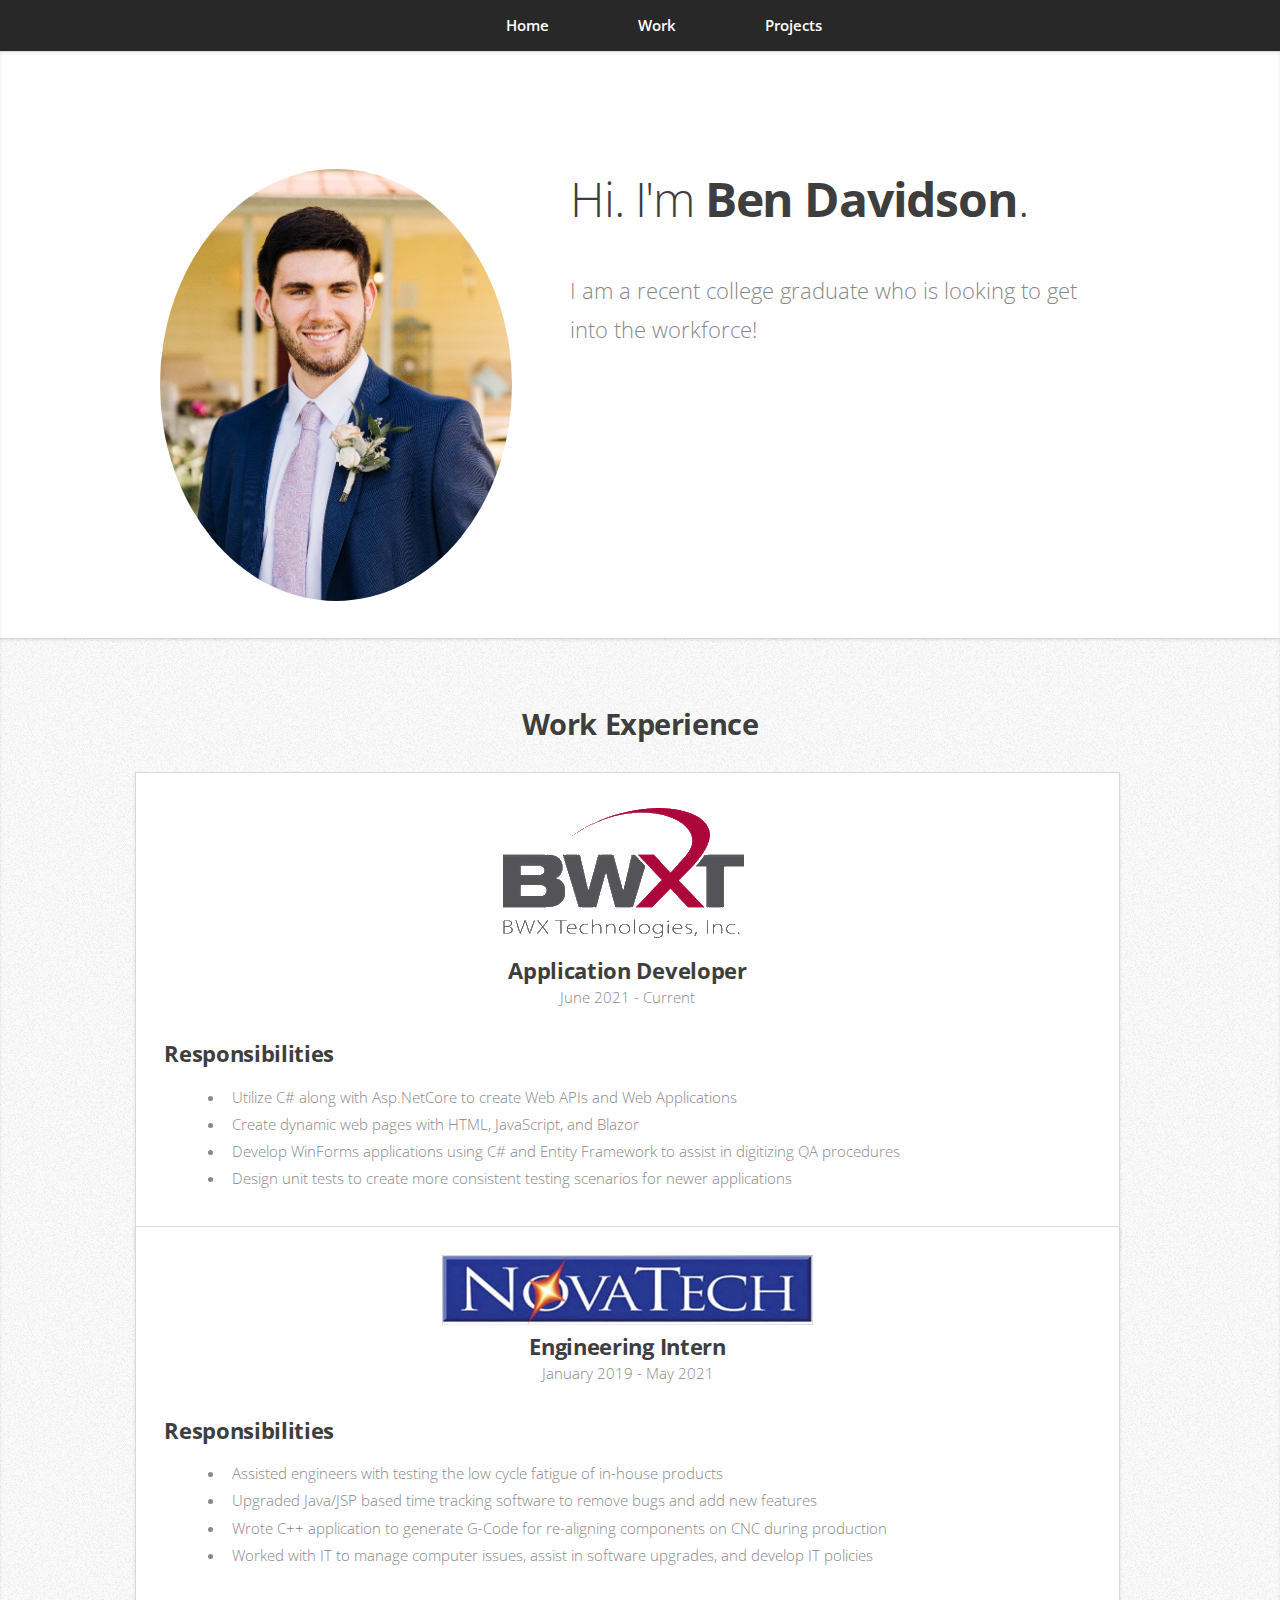
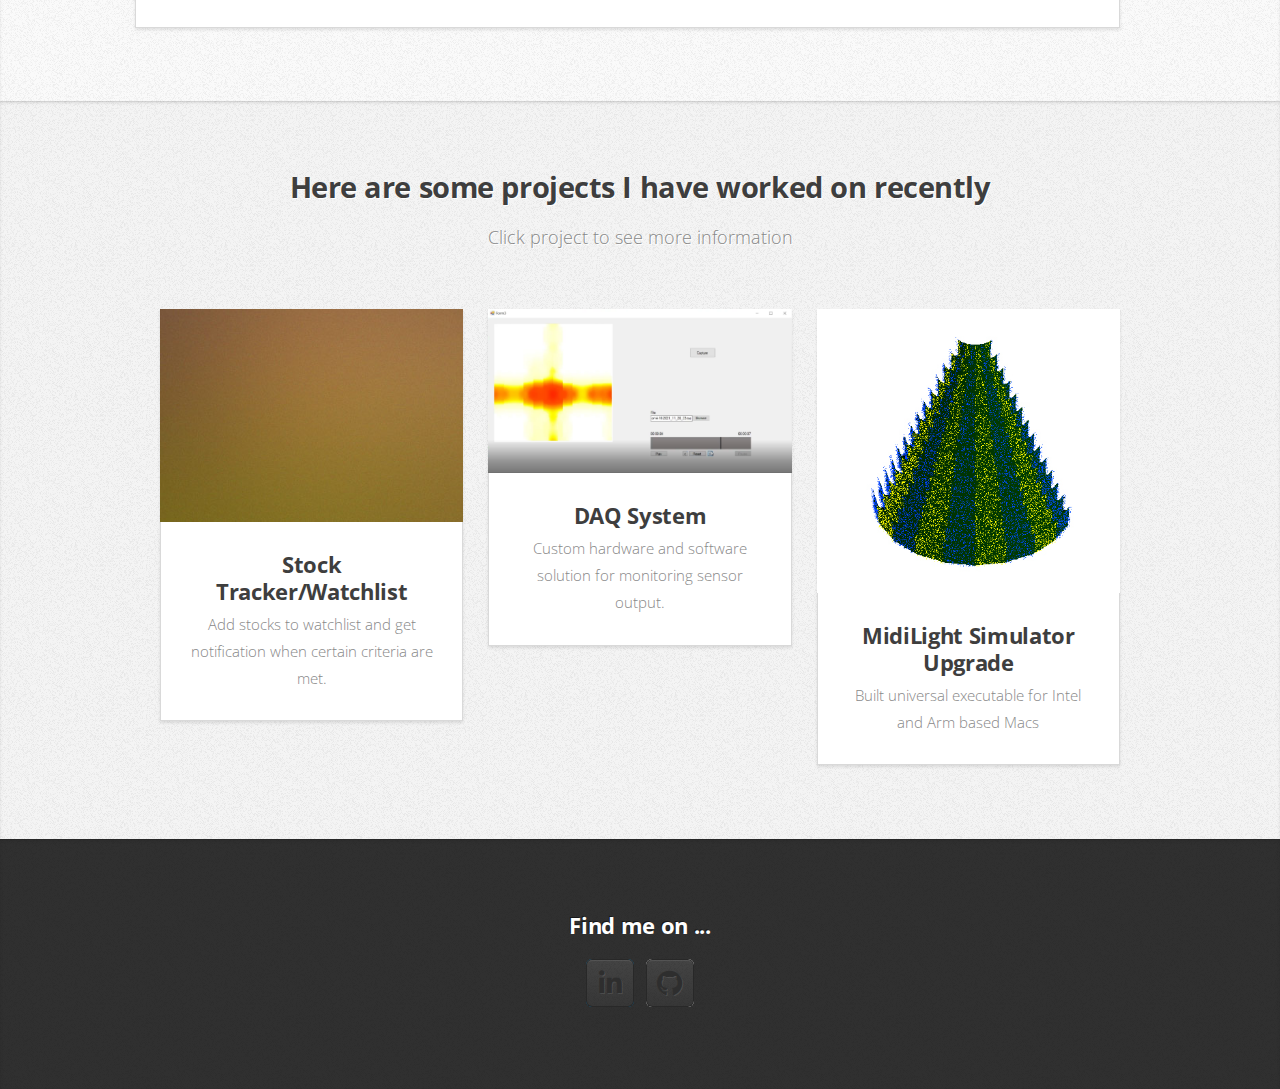
<file: index.html>
<!DOCTYPE HTML>
<html>
	<head>
		<title>Miniport by HTML5 UP</title>
		<meta charset="utf-8" />
		<meta name="viewport" content="width=device-width, initial-scale=1, user-scalable=no" />
		<link rel="stylesheet" href="assets/css/main.css" />
		<link rel="alt stylesheet" href="assets/css/custom.css" />

	</head>
	<body class="is-preload">

		<!-- Nav -->
			<nav id="nav">
				<ul class="container">
					<li><a href="index.html#top">Home</a></li>
					<li><a href="index.html#work">Work</a></li>
					<li><a href="index.html#projects">Projects</a></li>
				</ul>
			</nav>

		<!-- Home -->
			<article id="top" class="wrapper style1">
				<div class="container">
					<div class="row">
						<div class="col-4 col-5-large col-12-medium">
							<span class="image fit"><img src="images/headShot.jpg" alt="" /></span>
						</div>
						<div class="col-8 col-7-large col-12-medium">
							<header>
								<h1>Hi. I'm <strong>Ben Davidson</strong>.</h1>
							</header>
							<p>I am a recent college graduate who is looking to get into the workforce!</p>
						</div>
					</div>
					<div class="row">
						<div class="col-4"></div>
						<div class="col-8 education">

						</div>

					</div>
				</div>
			</article>

			<!--Education

			<article id="education" class="wrapper">
				<div class="container">
					<header>
						<h2>Education</h2>
					</header>
					<div class="justify-center education">
						<h2>Liberty University</h2>
						<p>(2017-2021)</p>
						<p>Bachelors of Science in Computer Engineering</p>
						<p>Minor in Computer Science</p>
						<p>GPA: 3.77</p>

					</div>
				</div>
			</article> -->


		<!-- Work -->
			<article id="work" class="wrapper style2">
				<div class="container">
					<header>
						<h2>Work Experience</h2>
					</header>
					<div class="row">
							<section class="box col-12">
								<img src="images/bwxt.jpg" />
								<h3 class="title">Application Developer</h3>
								<p>June 2021 - Current</p>
								<div class="justify-left">
									<h3>Responsibilities</h3>
									<ul>
										<li>Utilize C# along with Asp.NetCore to create Web APIs and Web Applications</li>
										<li>Create dynamic web pages with HTML, JavaScript, and Blazor</li>
										<li>Develop WinForms applications using C# and Entity Framework to assist in digitizing QA procedures</li>
										<li>Design unit tests to create more consistent testing scenarios for newer applications</li>
									</ul>
								</div>
							</section>
					</div>
					<div class="row">
						<section class="box col-12">
							<img src="images/NT.jpg" width="40%" />
							<h3 class="title">Engineering Intern</h3>
							<p>January 2019 - May 2021</p>
							<div class="justify-left">
								<h3>Responsibilities</h3>
								<ul>
									<li>Assisted engineers with testing the low cycle fatigue of in-house products</li>
									<li>Upgraded Java/JSP based time tracking software to remove bugs and add new features</li>
									<li>Wrote C++ application to generate G-Code for re-aligning components on CNC during production</li>
									<li>Worked with IT to manage computer issues, assist in software upgrades, and develop IT policies</li>
								</ul>
							</div>
						</section>
					</div>
				</div>
			</article>

		<!-- Projects -->
			<article id="projects" class="wrapper style3">
				<div class="container">
					<header>
						<h2>Here are some projects I have worked on recently</h2>
						<p>Click project to see more information</p>
					</header>
					<div class="row">
						<div class="col-4 col-6-medium col-12-small">
							<article class="box style2">
								<a href="pages/Project1.html" class="image featured"><img src="images/pic06.jpg" alt="" /></a>
								<h3><a href="pages/Project1.html">Stock Tracker/Watchlist</a></h3>
								<p>Add stocks to watchlist and get notification when certain criteria are met.</p>
							</article>
						</div>
						<div class="col-4 col-6-medium col-12-small">
							<article class="box style2 aln-center">
								<a href="pages/Project2.html" class="image featured"><img src="images/DAQ_Preview.PNG" class="project-preview" alt="" /></a>
								<h3><a href="pages/Project2.html">DAQ System</a></h3>
								<p>Custom hardware and software solution for monitoring sensor output.</p>
							</article>
						</div>
						<div class="col-4 col-6-medium col-12-small">
							<article class="box style2">
								<a href="pages/Project3.html" class="image featured"><img src="images/MLsim_preview.jpg" class="project-preview" alt="" /></a>
								<h3><a href="pages/Project3.html">MidiLight Simulator Upgrade</a></h3>
								<p>Built universal executable for Intel and Arm based Macs</p>
							</article>
						</div>
					</div>
				</div>
			</article>

		<!-- Contact -->
			<article id="contact" class="contact wrapper style4">
				<div class="aln-center">
					<h3>Find me on ...</h3>
					<ul class="social">
						<li><a href="https://www.linkedin.com/in/benjamin-davidson-337247171/" class="icon brands fa-linkedin-in"><span class="label">LinkedIn</span></a></li>
						<li><a href="https://github.com/b3n-davidson" class="icon brands fa-github"><span class="label">Github</span></a></li>
						<!--
						<li><a href="https://www.instagram.com/b3n.davidson/" class="icon brands fa-instagram"><span class="label">Instagram</span></a></li>
						<li><a href="https://www.facebook.com/b3ndavidson/" class="icon brands fa-facebook-f"><span class="label">Facebook</span></a></li>
						<li><a href="#" class="icon solid fa-rss"><span>RSS</span></a></li>
						<li><a href="#" class="icon brands fa-instagram"><span>Instagram</span></a></li>
						<li><a href="#" class="icon brands fa-foursquare"><span>Foursquare</span></a></li>
						<li><a href="#" class="icon brands fa-skype"><span>Skype</span></a></li>
						<li><a href="#" class="icon brands fa-soundcloud"><span>Soundcloud</span></a></li>
						<li><a href="#" class="icon brands fa-youtube"><span>YouTube</span></a></li>
						<li><a href="#" class="icon brands fa-blogger"><span>Blogger</span></a></li>
						<li><a href="#" class="icon brands fa-flickr"><span>Flickr</span></a></li>
						<li><a href="#" class="icon brands fa-vimeo"><span>Vimeo</span></a></li>
						-->
					</ul>
				</div>
			</article>

		<!-- Scripts -->
			<script src="assets/js/jquery.min.js"></script>
			<script src="assets/js/jquery.scrolly.min.js"></script>
			<script src="assets/js/browser.min.js"></script>
			<script src="assets/js/breakpoints.min.js"></script>
			<script src="assets/js/util.js"></script>
			<script src="assets/js/main.js"></script>

	</body>
</html>
</file>
<file: assets/css/custom.css>
div.justify-left{
    text-align: left;
}

div.justify-center{
    text-align: center;
}

li{
    margin-left: 5%;
}

img.logo{
    padding-bottom: 0px;
    margin-bottom: 0px;
}

h3.title{
    padding-bottom: 0px;
    margin-bottom: 0px;
}

img.project-preview{
    width: 100%;
    height: auto;
    justify-content: center;
}

div.education p{
    padding-top: 0px;
    padding-bottom: 0px;
    margin-top: 0px;
    margin-bottom: 0px;
}

div.education h2{
    padding-top: 0px;
    padding-bottom: 0px;
    margin-top: 0px;
    margin-bottom: 0px;
}

div.contact {
    height: fit-content;
    width: 100%;
    padding-top: 0px;
    margin-top: 0px;
}
</file>
<file: assets/css/main.css>
@import url("https://fonts.googleapis.com/css?family=Open+Sans:300,300italic,600,600italic,700");
@import url("fontawesome-all.min.css");

/*
	Miniport by HTML5 UP
	html5up.net | @ajlkn
	Free for personal and commercial use under the CCA 3.0 license (html5up.net/license)
*/

html, body, div, span, applet, object,
iframe, h1, h2, h3, h4, h5, h6, p, blockquote,
pre, a, abbr, acronym, address, big, cite,
code, del, dfn, em, img, ins, kbd, q, s, samp,
small, strike, strong, sub, sup, tt, var, b,
u, i, center, dl, dt, dd, ol, ul, li, fieldset,
form, label, legend, table, caption, tbody,
tfoot, thead, tr, th, td, article, aside,
canvas, details, embed, figure, figcaption,
footer, header, hgroup, menu, nav, output, ruby,
section, summary, time, mark, audio, video {
	margin: 0;
	padding: 0;
	border: 0;
	font-size: 100%;
	font: inherit;
	vertical-align: baseline;}

article, aside, details, figcaption, figure,
footer, header, hgroup, menu, nav, section {
	display: block;}

body {
	line-height: 1;
}

ol, ul {
	list-style: none;
}

blockquote, q {
	quotes: none;
}

	blockquote:before, blockquote:after, q:before, q:after {
		content: '';
		content: none;
	}

table {
	border-collapse: collapse;
	border-spacing: 0;
}

body {
	-webkit-text-size-adjust: none;
}

mark {
	background-color: transparent;
	color: inherit;
}

input::-moz-focus-inner {
	border: 0;
	padding: 0;
}

input, select, textarea {
	-moz-appearance: none;
	-webkit-appearance: none;
	-ms-appearance: none;
	appearance: none;
}

/* Basic */

	html {
		box-sizing: border-box;
	}

	*, *:before, *:after {
		box-sizing: inherit;
	}

	body {
		padding-top: 3.5em;
	}

		body.is-preload *, body.is-preload *:before, body.is-preload *:after {
			-moz-animation: none !important;
			-webkit-animation: none !important;
			-ms-animation: none !important;
			animation: none !important;
			-moz-transition: none !important;
			-webkit-transition: none !important;
			-ms-transition: none !important;
			transition: none !important;
		}

	body, input, textarea, select {
		font-family: 'Open Sans', sans-serif;
		line-height: 1.85em;
		color: #888;
		font-weight: 300;
		font-size: 13pt;
	}

	a {
		-moz-transition: color .2s ease-in-out;
		-webkit-transition: color .2s ease-in-out;
		-ms-transition: color .2s ease-in-out;
		transition: color .2s ease-in-out;
		color: #43B3E0;
		text-decoration: underline;
	}

		a:hover {
			color: #43bff0 !important;
		}

		a img {
			border: 0;
		}

	b, strong {
		font-weight: 600;
		color: #3e3e3e;
	}

	i, em {
		font-style: italic;
	}

	sub {
		position: relative;
		top: 0.5em;
		font-size: 0.8em;
	}

	sup {
		position: relative;
		top: -0.5em;
		font-size: 0.8em;
	}

	blockquote {
		border-left: solid 0.75em #eee;
		padding: 1em 0 1em 1.5em;
		font-style: italic;
	}

	h1, h2, h3, h4, h5, h6 {
		color: #3e3e3e;
		margin: 0 0 0.75em 0;
	}

	h1 a, h2 a, h3 a, h4 a, h5 a, h6 a {
		text-decoration: none;
		color: inherit;
	}

	h2, h3, h4, h5, h6 {
		font-weight: 700;
	}

	h1 {
		font-size: 3.25em;
		letter-spacing: -0.025em;
		font-weight: 300;
	}

		h1 strong {
			font-weight: 700;
		}

	h2 {
		font-size: 2em;
		letter-spacing: -0.015em;
	}

	h3 {
		font-size: 1.5em;
		letter-spacing: -0.015em;
	}

	em, i {
		font-style: italic;
	}

	br.clear {
		clear: both;
	}

	hr {
		border: 0;
		border-top: solid 1px #444;
		border-top-color: rgba(0, 0, 0, 0.35);
		box-shadow: 0px 1px 0px 0px rgba(255, 255, 255, 0.1);
		height: 1px;
		margin: 3em 0;
	}

	p, ul, ol, dl, table {
		margin-bottom: 2em;
	}

	header {
		margin: 0 0 3em 0;
	}

		header > p {
			font-size: 1.25em;
			margin: 0;
		}

	footer {
		margin: 3em 0 0 0;
	}

		footer > p {
			font-size: 1.25em;
		}

/* Container */

	.container {
		margin: 0 auto;
		max-width: calc(100% - 50px);
		width: 1200px;
	}

		.container.medium {
			width: 900px;
		}

		@media screen and (max-width: 1680px) {

			.container {
				width: 1200px;
			}

				.container.medium {
					width: 900px;
				}

		}

		@media screen and (max-width: 1280px) {

			.container {
				width: 960px;
			}

				.container.medium {
					width: 720px;
				}

		}

		@media screen and (max-width: 980px) {

			.container {
				width: 100%;
			}

				.container.medium {
					width: 75%;
				}

		}

		@media screen and (max-width: 736px) {

			.container {
				width: 100%;
				max-width: calc(100% - 30px);
			}

				.container.medium {
					width: 100%;
				}

		}

/* Row */

	.row {
		display: flex;
		flex-wrap: wrap;
		box-sizing: border-box;
		align-items: stretch;
	}

		.row > * {
			box-sizing: border-box;
		}

		.row.gtr-uniform > * > :last-child {
			margin-bottom: 0;
		}

		.row.aln-left {
			justify-content: flex-start;
		}

		.row.aln-center {
			justify-content: center;
		}

		.row.aln-right {
			justify-content: flex-end;
		}

		.row.aln-top {
			align-items: flex-start;
		}

		.row.aln-middle {
			align-items: center;
		}

		.row.aln-bottom {
			align-items: flex-end;
		}

		.row > .imp {
			order: -1;
		}

		.row > .col-1 {
			width: 8.33333%;
		}

		.row > .off-1 {
			margin-left: 8.33333%;
		}

		.row > .col-2 {
			width: 16.66667%;
		}

		.row > .off-2 {
			margin-left: 16.66667%;
		}

		.row > .col-3 {
			width: 25%;
		}

		.row > .off-3 {
			margin-left: 25%;
		}

		.row > .col-4 {
			width: 33.33333%;
		}

		.row > .off-4 {
			margin-left: 33.33333%;
		}

		.row > .col-5 {
			width: 41.66667%;
		}

		.row > .off-5 {
			margin-left: 41.66667%;
		}

		.row > .col-6 {
			width: 50%;
		}

		.row > .off-6 {
			margin-left: 50%;
		}

		.row > .col-7 {
			width: 58.33333%;
		}

		.row > .off-7 {
			margin-left: 58.33333%;
		}

		.row > .col-8 {
			width: 66.66667%;
		}

		.row > .off-8 {
			margin-left: 66.66667%;
		}

		.row > .col-9 {
			width: 75%;
		}

		.row > .off-9 {
			margin-left: 75%;
		}

		.row > .col-10 {
			width: 83.33333%;
		}

		.row > .off-10 {
			margin-left: 83.33333%;
		}

		.row > .col-11 {
			width: 91.66667%;
		}

		.row > .off-11 {
			margin-left: 91.66667%;
		}

		.row > .col-12 {
			width: 100%;
		}

		.row > .off-12 {
			margin-left: 100%;
		}

		.row.gtr-0 {
			margin-top: 0px;
			margin-left: 0px;
		}

			.row.gtr-0 > * {
				padding: 0px 0 0 0px;
			}

			.row.gtr-0.gtr-uniform {
				margin-top: 0px;
			}

				.row.gtr-0.gtr-uniform > * {
					padding-top: 0px;
				}

		.row.gtr-25 {
			margin-top: -6.25px;
			margin-left: -6.25px;
		}

			.row.gtr-25 > * {
				padding: 6.25px 0 0 6.25px;
			}

			.row.gtr-25.gtr-uniform {
				margin-top: -6.25px;
			}

				.row.gtr-25.gtr-uniform > * {
					padding-top: 6.25px;
				}

		.row.gtr-50 {
			margin-top: -12.5px;
			margin-left: -12.5px;
		}

			.row.gtr-50 > * {
				padding: 12.5px 0 0 12.5px;
			}

			.row.gtr-50.gtr-uniform {
				margin-top: -12.5px;
			}

				.row.gtr-50.gtr-uniform > * {
					padding-top: 12.5px;
				}

		.row {
			margin-top: -25px;
			margin-left: -25px;
		}

			.row > * {
				padding: 25px 0 0 25px;
			}

			.row.gtr-uniform {
				margin-top: -25px;
			}

				.row.gtr-uniform > * {
					padding-top: 25px;
				}

		.row.gtr-150 {
			margin-top: -37.5px;
			margin-left: -37.5px;
		}

			.row.gtr-150 > * {
				padding: 37.5px 0 0 37.5px;
			}

			.row.gtr-150.gtr-uniform {
				margin-top: -37.5px;
			}

				.row.gtr-150.gtr-uniform > * {
					padding-top: 37.5px;
				}

		.row.gtr-200 {
			margin-top: -50px;
			margin-left: -50px;
		}

			.row.gtr-200 > * {
				padding: 50px 0 0 50px;
			}

			.row.gtr-200.gtr-uniform {
				margin-top: -50px;
			}

				.row.gtr-200.gtr-uniform > * {
					padding-top: 50px;
				}

		@media screen and (max-width: 1680px) {

			.row {
				display: flex;
				flex-wrap: wrap;
				box-sizing: border-box;
				align-items: stretch;
			}

				.row > * {
					box-sizing: border-box;
				}

				.row.gtr-uniform > * > :last-child {
					margin-bottom: 0;
				}

				.row.aln-left {
					justify-content: flex-start;
				}

				.row.aln-center {
					justify-content: center;
				}

				.row.aln-right {
					justify-content: flex-end;
				}

				.row.aln-top {
					align-items: flex-start;
				}

				.row.aln-middle {
					align-items: center;
				}

				.row.aln-bottom {
					align-items: flex-end;
				}

				.row > .imp-xlarge {
					order: -1;
				}

				.row > .col-1-xlarge {
					width: 8.33333%;
				}

				.row > .off-1-xlarge {
					margin-left: 8.33333%;
				}

				.row > .col-2-xlarge {
					width: 16.66667%;
				}

				.row > .off-2-xlarge {
					margin-left: 16.66667%;
				}

				.row > .col-3-xlarge {
					width: 25%;
				}

				.row > .off-3-xlarge {
					margin-left: 25%;
				}

				.row > .col-4-xlarge {
					width: 33.33333%;
				}

				.row > .off-4-xlarge {
					margin-left: 33.33333%;
				}

				.row > .col-5-xlarge {
					width: 41.66667%;
				}

				.row > .off-5-xlarge {
					margin-left: 41.66667%;
				}

				.row > .col-6-xlarge {
					width: 50%;
				}

				.row > .off-6-xlarge {
					margin-left: 50%;
				}

				.row > .col-7-xlarge {
					width: 58.33333%;
				}

				.row > .off-7-xlarge {
					margin-left: 58.33333%;
				}

				.row > .col-8-xlarge {
					width: 66.66667%;
				}

				.row > .off-8-xlarge {
					margin-left: 66.66667%;
				}

				.row > .col-9-xlarge {
					width: 75%;
				}

				.row > .off-9-xlarge {
					margin-left: 75%;
				}

				.row > .col-10-xlarge {
					width: 83.33333%;
				}

				.row > .off-10-xlarge {
					margin-left: 83.33333%;
				}

				.row > .col-11-xlarge {
					width: 91.66667%;
				}

				.row > .off-11-xlarge {
					margin-left: 91.66667%;
				}

				.row > .col-12-xlarge {
					width: 100%;
				}

				.row > .off-12-xlarge {
					margin-left: 100%;
				}

				.row.gtr-0 {
					margin-top: 0px;
					margin-left: 0px;
				}

					.row.gtr-0 > * {
						padding: 0px 0 0 0px;
					}

					.row.gtr-0.gtr-uniform {
						margin-top: 0px;
					}

						.row.gtr-0.gtr-uniform > * {
							padding-top: 0px;
						}

				.row.gtr-25 {
					margin-top: -6.25px;
					margin-left: -6.25px;
				}

					.row.gtr-25 > * {
						padding: 6.25px 0 0 6.25px;
					}

					.row.gtr-25.gtr-uniform {
						margin-top: -6.25px;
					}

						.row.gtr-25.gtr-uniform > * {
							padding-top: 6.25px;
						}

				.row.gtr-50 {
					margin-top: -12.5px;
					margin-left: -12.5px;
				}

					.row.gtr-50 > * {
						padding: 12.5px 0 0 12.5px;
					}

					.row.gtr-50.gtr-uniform {
						margin-top: -12.5px;
					}

						.row.gtr-50.gtr-uniform > * {
							padding-top: 12.5px;
						}

				.row {
					margin-top: -25px;
					margin-left: -25px;
				}

					.row > * {
						padding: 25px 0 0 25px;
					}

					.row.gtr-uniform {
						margin-top: -25px;
					}

						.row.gtr-uniform > * {
							padding-top: 25px;
						}

				.row.gtr-150 {
					margin-top: -37.5px;
					margin-left: -37.5px;
				}

					.row.gtr-150 > * {
						padding: 37.5px 0 0 37.5px;
					}

					.row.gtr-150.gtr-uniform {
						margin-top: -37.5px;
					}

						.row.gtr-150.gtr-uniform > * {
							padding-top: 37.5px;
						}

				.row.gtr-200 {
					margin-top: -50px;
					margin-left: -50px;
				}

					.row.gtr-200 > * {
						padding: 50px 0 0 50px;
					}

					.row.gtr-200.gtr-uniform {
						margin-top: -50px;
					}

						.row.gtr-200.gtr-uniform > * {
							padding-top: 50px;
						}

		}

		@media screen and (max-width: 1280px) {

			.row {
				display: flex;
				flex-wrap: wrap;
				box-sizing: border-box;
				align-items: stretch;
			}

				.row > * {
					box-sizing: border-box;
				}

				.row.gtr-uniform > * > :last-child {
					margin-bottom: 0;
				}

				.row.aln-left {
					justify-content: flex-start;
				}

				.row.aln-center {
					justify-content: center;
				}

				.row.aln-right {
					justify-content: flex-end;
				}

				.row.aln-top {
					align-items: flex-start;
				}

				.row.aln-middle {
					align-items: center;
				}

				.row.aln-bottom {
					align-items: flex-end;
				}

				.row > .imp-large {
					order: -1;
				}

				.row > .col-1-large {
					width: 8.33333%;
				}

				.row > .off-1-large {
					margin-left: 8.33333%;
				}

				.row > .col-2-large {
					width: 16.66667%;
				}

				.row > .off-2-large {
					margin-left: 16.66667%;
				}

				.row > .col-3-large {
					width: 25%;
				}

				.row > .off-3-large {
					margin-left: 25%;
				}

				.row > .col-4-large {
					width: 33.33333%;
				}

				.row > .off-4-large {
					margin-left: 33.33333%;
				}

				.row > .col-5-large {
					width: 41.66667%;
				}

				.row > .off-5-large {
					margin-left: 41.66667%;
				}

				.row > .col-6-large {
					width: 50%;
				}

				.row > .off-6-large {
					margin-left: 50%;
				}

				.row > .col-7-large {
					width: 58.33333%;
				}

				.row > .off-7-large {
					margin-left: 58.33333%;
				}

				.row > .col-8-large {
					width: 66.66667%;
				}

				.row > .off-8-large {
					margin-left: 66.66667%;
				}

				.row > .col-9-large {
					width: 75%;
				}

				.row > .off-9-large {
					margin-left: 75%;
				}

				.row > .col-10-large {
					width: 83.33333%;
				}

				.row > .off-10-large {
					margin-left: 83.33333%;
				}

				.row > .col-11-large {
					width: 91.66667%;
				}

				.row > .off-11-large {
					margin-left: 91.66667%;
				}

				.row > .col-12-large {
					width: 100%;
				}

				.row > .off-12-large {
					margin-left: 100%;
				}

				.row.gtr-0 {
					margin-top: 0px;
					margin-left: 0px;
				}

					.row.gtr-0 > * {
						padding: 0px 0 0 0px;
					}

					.row.gtr-0.gtr-uniform {
						margin-top: 0px;
					}

						.row.gtr-0.gtr-uniform > * {
							padding-top: 0px;
						}

				.row.gtr-25 {
					margin-top: -6.25px;
					margin-left: -6.25px;
				}

					.row.gtr-25 > * {
						padding: 6.25px 0 0 6.25px;
					}

					.row.gtr-25.gtr-uniform {
						margin-top: -6.25px;
					}

						.row.gtr-25.gtr-uniform > * {
							padding-top: 6.25px;
						}

				.row.gtr-50 {
					margin-top: -12.5px;
					margin-left: -12.5px;
				}

					.row.gtr-50 > * {
						padding: 12.5px 0 0 12.5px;
					}

					.row.gtr-50.gtr-uniform {
						margin-top: -12.5px;
					}

						.row.gtr-50.gtr-uniform > * {
							padding-top: 12.5px;
						}

				.row {
					margin-top: -25px;
					margin-left: -25px;
				}

					.row > * {
						padding: 25px 0 0 25px;
					}

					.row.gtr-uniform {
						margin-top: -25px;
					}

						.row.gtr-uniform > * {
							padding-top: 25px;
						}

				.row.gtr-150 {
					margin-top: -37.5px;
					margin-left: -37.5px;
				}

					.row.gtr-150 > * {
						padding: 37.5px 0 0 37.5px;
					}

					.row.gtr-150.gtr-uniform {
						margin-top: -37.5px;
					}

						.row.gtr-150.gtr-uniform > * {
							padding-top: 37.5px;
						}

				.row.gtr-200 {
					margin-top: -50px;
					margin-left: -50px;
				}

					.row.gtr-200 > * {
						padding: 50px 0 0 50px;
					}

					.row.gtr-200.gtr-uniform {
						margin-top: -50px;
					}

						.row.gtr-200.gtr-uniform > * {
							padding-top: 50px;
						}

		}

		@media screen and (max-width: 980px) {

			.row {
				display: flex;
				flex-wrap: wrap;
				box-sizing: border-box;
				align-items: stretch;
			}

				.row > * {
					box-sizing: border-box;
				}

				.row.gtr-uniform > * > :last-child {
					margin-bottom: 0;
				}

				.row.aln-left {
					justify-content: flex-start;
				}

				.row.aln-center {
					justify-content: center;
				}

				.row.aln-right {
					justify-content: flex-end;
				}

				.row.aln-top {
					align-items: flex-start;
				}

				.row.aln-middle {
					align-items: center;
				}

				.row.aln-bottom {
					align-items: flex-end;
				}

				.row > .imp-medium {
					order: -1;
				}

				.row > .col-1-medium {
					width: 8.33333%;
				}

				.row > .off-1-medium {
					margin-left: 8.33333%;
				}

				.row > .col-2-medium {
					width: 16.66667%;
				}

				.row > .off-2-medium {
					margin-left: 16.66667%;
				}

				.row > .col-3-medium {
					width: 25%;
				}

				.row > .off-3-medium {
					margin-left: 25%;
				}

				.row > .col-4-medium {
					width: 33.33333%;
				}

				.row > .off-4-medium {
					margin-left: 33.33333%;
				}

				.row > .col-5-medium {
					width: 41.66667%;
				}

				.row > .off-5-medium {
					margin-left: 41.66667%;
				}

				.row > .col-6-medium {
					width: 50%;
				}

				.row > .off-6-medium {
					margin-left: 50%;
				}

				.row > .col-7-medium {
					width: 58.33333%;
				}

				.row > .off-7-medium {
					margin-left: 58.33333%;
				}

				.row > .col-8-medium {
					width: 66.66667%;
				}

				.row > .off-8-medium {
					margin-left: 66.66667%;
				}

				.row > .col-9-medium {
					width: 75%;
				}

				.row > .off-9-medium {
					margin-left: 75%;
				}

				.row > .col-10-medium {
					width: 83.33333%;
				}

				.row > .off-10-medium {
					margin-left: 83.33333%;
				}

				.row > .col-11-medium {
					width: 91.66667%;
				}

				.row > .off-11-medium {
					margin-left: 91.66667%;
				}

				.row > .col-12-medium {
					width: 100%;
				}

				.row > .off-12-medium {
					margin-left: 100%;
				}

				.row.gtr-0 {
					margin-top: 0px;
					margin-left: 0px;
				}

					.row.gtr-0 > * {
						padding: 0px 0 0 0px;
					}

					.row.gtr-0.gtr-uniform {
						margin-top: 0px;
					}

						.row.gtr-0.gtr-uniform > * {
							padding-top: 0px;
						}

				.row.gtr-25 {
					margin-top: -6.25px;
					margin-left: -6.25px;
				}

					.row.gtr-25 > * {
						padding: 6.25px 0 0 6.25px;
					}

					.row.gtr-25.gtr-uniform {
						margin-top: -6.25px;
					}

						.row.gtr-25.gtr-uniform > * {
							padding-top: 6.25px;
						}

				.row.gtr-50 {
					margin-top: -12.5px;
					margin-left: -12.5px;
				}

					.row.gtr-50 > * {
						padding: 12.5px 0 0 12.5px;
					}

					.row.gtr-50.gtr-uniform {
						margin-top: -12.5px;
					}

						.row.gtr-50.gtr-uniform > * {
							padding-top: 12.5px;
						}

				.row {
					margin-top: -25px;
					margin-left: -25px;
				}

					.row > * {
						padding: 25px 0 0 25px;
					}

					.row.gtr-uniform {
						margin-top: -25px;
					}

						.row.gtr-uniform > * {
							padding-top: 25px;
						}

				.row.gtr-150 {
					margin-top: -37.5px;
					margin-left: -37.5px;
				}

					.row.gtr-150 > * {
						padding: 37.5px 0 0 37.5px;
					}

					.row.gtr-150.gtr-uniform {
						margin-top: -37.5px;
					}

						.row.gtr-150.gtr-uniform > * {
							padding-top: 37.5px;
						}

				.row.gtr-200 {
					margin-top: -50px;
					margin-left: -50px;
				}

					.row.gtr-200 > * {
						padding: 50px 0 0 50px;
					}

					.row.gtr-200.gtr-uniform {
						margin-top: -50px;
					}

						.row.gtr-200.gtr-uniform > * {
							padding-top: 50px;
						}

		}

		@media screen and (max-width: 736px) {

			.row {
				display: flex;
				flex-wrap: wrap;
				box-sizing: border-box;
				align-items: stretch;
			}

				.row > * {
					box-sizing: border-box;
				}

				.row.gtr-uniform > * > :last-child {
					margin-bottom: 0;
				}

				.row.aln-left {
					justify-content: flex-start;
				}

				.row.aln-center {
					justify-content: center;
				}

				.row.aln-right {
					justify-content: flex-end;
				}

				.row.aln-top {
					align-items: flex-start;
				}

				.row.aln-middle {
					align-items: center;
				}

				.row.aln-bottom {
					align-items: flex-end;
				}

				.row > .imp-small {
					order: -1;
				}

				.row > .col-1-small {
					width: 8.33333%;
				}

				.row > .off-1-small {
					margin-left: 8.33333%;
				}

				.row > .col-2-small {
					width: 16.66667%;
				}

				.row > .off-2-small {
					margin-left: 16.66667%;
				}

				.row > .col-3-small {
					width: 25%;
				}

				.row > .off-3-small {
					margin-left: 25%;
				}

				.row > .col-4-small {
					width: 33.33333%;
				}

				.row > .off-4-small {
					margin-left: 33.33333%;
				}

				.row > .col-5-small {
					width: 41.66667%;
				}

				.row > .off-5-small {
					margin-left: 41.66667%;
				}

				.row > .col-6-small {
					width: 50%;
				}

				.row > .off-6-small {
					margin-left: 50%;
				}

				.row > .col-7-small {
					width: 58.33333%;
				}

				.row > .off-7-small {
					margin-left: 58.33333%;
				}

				.row > .col-8-small {
					width: 66.66667%;
				}

				.row > .off-8-small {
					margin-left: 66.66667%;
				}

				.row > .col-9-small {
					width: 75%;
				}

				.row > .off-9-small {
					margin-left: 75%;
				}

				.row > .col-10-small {
					width: 83.33333%;
				}

				.row > .off-10-small {
					margin-left: 83.33333%;
				}

				.row > .col-11-small {
					width: 91.66667%;
				}

				.row > .off-11-small {
					margin-left: 91.66667%;
				}

				.row > .col-12-small {
					width: 100%;
				}

				.row > .off-12-small {
					margin-left: 100%;
				}

				.row.gtr-0 {
					margin-top: 0px;
					margin-left: 0px;
				}

					.row.gtr-0 > * {
						padding: 0px 0 0 0px;
					}

					.row.gtr-0.gtr-uniform {
						margin-top: 0px;
					}

						.row.gtr-0.gtr-uniform > * {
							padding-top: 0px;
						}

				.row.gtr-25 {
					margin-top: -3.75px;
					margin-left: -3.75px;
				}

					.row.gtr-25 > * {
						padding: 3.75px 0 0 3.75px;
					}

					.row.gtr-25.gtr-uniform {
						margin-top: -3.75px;
					}

						.row.gtr-25.gtr-uniform > * {
							padding-top: 3.75px;
						}

				.row.gtr-50 {
					margin-top: -7.5px;
					margin-left: -7.5px;
				}

					.row.gtr-50 > * {
						padding: 7.5px 0 0 7.5px;
					}

					.row.gtr-50.gtr-uniform {
						margin-top: -7.5px;
					}

						.row.gtr-50.gtr-uniform > * {
							padding-top: 7.5px;
						}

				.row {
					margin-top: -15px;
					margin-left: -15px;
				}

					.row > * {
						padding: 15px 0 0 15px;
					}

					.row.gtr-uniform {
						margin-top: -15px;
					}

						.row.gtr-uniform > * {
							padding-top: 15px;
						}

				.row.gtr-150 {
					margin-top: -22.5px;
					margin-left: -22.5px;
				}

					.row.gtr-150 > * {
						padding: 22.5px 0 0 22.5px;
					}

					.row.gtr-150.gtr-uniform {
						margin-top: -22.5px;
					}

						.row.gtr-150.gtr-uniform > * {
							padding-top: 22.5px;
						}

				.row.gtr-200 {
					margin-top: -30px;
					margin-left: -30px;
				}

					.row.gtr-200 > * {
						padding: 30px 0 0 30px;
					}

					.row.gtr-200.gtr-uniform {
						margin-top: -30px;
					}

						.row.gtr-200.gtr-uniform > * {
							padding-top: 30px;
						}

		}

/* Form */

	form label {
		color: #3e3e3e;
		font-weight: 700;
		display: block;
		margin: 0 0 0.5em 0;
	}

	form input[type=text],
	form input[type=email],
	form input[type=password],
	form select,
	form textarea {
		-moz-transition: background .2s ease-in-out, box-shadow .2s ease-in-out;
		-webkit-transition: background .2s ease-in-out, box-shadow .2s ease-in-out;
		-ms-transition: background .2s ease-in-out, box-shadow .2s ease-in-out;
		transition: background .2s ease-in-out, box-shadow .2s ease-in-out;
		-webkit-appearance: none;
		display: block;
		border: 0;
		padding: 0.75em;
		font-size: 1em;
		border-radius: 8px;
		border: solid 1px #ddd;
		background: #fff;
		color: #bbb;
		box-shadow: inset 0px 2px 3px 1px rgba(0, 0, 0, 0.05), 0px 1px 0px 0px rgba(255, 255, 255, 0.025);
		width: 100%;
	}

		form input[type=text]:focus,
		form input[type=email]:focus,
		form input[type=password]:focus,
		form select:focus,
		form textarea:focus {
			background: #fafafa;
			box-shadow: inset 0px 2px 5px 0px rgba(0, 0, 0, 0.05), 0px 1px 0px 0px rgba(255, 255, 255, 0.025), inset 0px 0px 2px 1px #43bff0;
		}

	form textarea {
		height: 15em;
	}

	form .actions:last-child {
		margin-bottom: 0;
	}

	form ::-webkit-input-placeholder {
		color: #555 !important;
	}

	form :-moz-placeholder {
		color: #555 !important;
	}

	form ::-moz-placeholder {
		color: #555 !important;
	}

	form :-ms-input-placeholder {
		color: #555 !important;
	}

	form ::-moz-focus-inner {
		border: 0;
	}

/* Tables */

	table {
		width: 100%;
	}

		table.default {
			width: 100%;
		}

			table.default tr {
				border-top: solid 1px #eee;
			}

				table.default tr:first-child {
					border-top: 0;
				}

			table.default td {
				padding: 0.5em 1em 0.5em 1em;
			}

			table.default th {
				text-align: left;
				padding: 0.5em 1em 0.5em 1em;
				font-weight: 600;
				margin: 0 0 1em 0;
			}

			table.default thead {
				background: #4f4f4f;
				color: #fff;
			}

/* Section/Article */

	section, article {
		margin-bottom: 3em;
	}

	section > :last-child,
	article > :last-child,
	section:last-child,
	article:last-child {
		margin-bottom: 0;
	}

/* Image */

	.image {
		display: inline-block;
		position: relative;
	}

		.image img {
			display: block;
			width: 100%;
		}

		.image.fit {
			display: block;
			width: 100%;
		}

		.image.featured {
			display: block;
			width: 100%;
			margin: 0 0 2em 0;
		}

		.image.left {
			float: left;
			margin: 0 2em 2em 0;
		}

		.image.centered {
			display: block;
			margin: 0 0 2em 0;
		}

			.image.centered img {
				margin: 0 auto;
				width: auto;
			}

/* Button */

	input[type="button"],
	input[type="submit"],
	input[type="reset"],
	button,
	.button {
		background-image: url("images/bg.png"), -moz-linear-gradient(top, rgba(0, 0, 0, 0), rgba(0, 0, 0, 0.2));
		background-image: url("images/bg.png"), -webkit-linear-gradient(top, rgba(0, 0, 0, 0), rgba(0, 0, 0, 0.2));
		background-image: url("images/bg.png"), -ms-linear-gradient(top, rgba(0, 0, 0, 0), rgba(0, 0, 0, 0.2));
		background-image: url("images/bg.png"), linear-gradient(top, rgba(0, 0, 0, 0), rgba(0, 0, 0, 0.2));
		-moz-transition: background-color .2s ease-in-out;
		-webkit-transition: background-color .2s ease-in-out;
		-ms-transition: background-color .2s ease-in-out;
		transition: background-color .2s ease-in-out;
		-webkit-appearance: none;
		position: relative;
		display: inline-block;
		color: #fff !important;
		text-decoration: none;
		font-weight: 700;
		border: 0;
		outline: 0;
		cursor: pointer;
		border-radius: 8px;
		text-shadow: -1px -1px 0.5px rgba(0, 0, 0, 0.5);
		overflow: hidden;
		box-shadow: inset 0px 0px 0px 1px rgba(0, 0, 0, 0.5), inset 0px 2px 1px 0px rgba(255, 255, 255, 0.75);
		background-color: #43B3E0;
		padding: 1em 2.35em 1em 2.35em;
		font-size: 1.1em;
		max-width: 24em;
	}

		input[type="button"]:hover,
		input[type="submit"]:hover,
		input[type="reset"]:hover,
		button:hover,
		.button:hover {
			background-color: #43bff0;
			color: #fff !important;
		}

		input[type="button"]:active,
		input[type="submit"]:active,
		input[type="reset"]:active,
		button:active,
		.button:active {
			background-color: #3BA8D3;
			top: 1px;
		}

		input[type="button"].large,
		input[type="submit"].large,
		input[type="reset"].large,
		button.large,
		.button.large {
			font-size: 1.5em;
			letter-spacing: -0.025em;
		}

		input[type="button"].alt,
		input[type="submit"].alt,
		input[type="reset"].alt,
		button.alt,
		.button.alt {
			background-color: #444;
			box-shadow: inset 0px 0px 0px 1px #242424, inset 0px 2px 1px 0px rgba(255, 255, 255, 0.2);
		}

			input[type="button"].alt:hover,
			input[type="submit"].alt:hover,
			input[type="reset"].alt:hover,
			button.alt:hover,
			.button.alt:hover {
				background-color: #4f4f4f;
				color: #fff !important;
			}

			input[type="button"].alt:active,
			input[type="submit"].alt:active,
			input[type="reset"].alt:active,
			button.alt:active,
			.button.alt:active {
				background-color: #3f3f3f;
			}

/* List */

	ul {
		list-style: disc;
		padding-left: 1em;
	}

		ul li {
			padding-left: 0.5em;
		}

	ol {
		list-style: decimal;
		padding-left: 1.25em;
	}

		ol li {
			padding-left: 0.25em;
		}

/* Social */

	ul.social {
		cursor: default;
		margin: 0;
		list-style: none;
		padding-left: 0;
	}

		ul.social li {
			position: relative;
			display: inline-block;
			margin: 0.25em;
			top: 0;
			padding-left: 0;
		}

			ul.social li a {
				-moz-transition: top .2s ease-in-out;
				-webkit-transition: top .2s ease-in-out;
				-ms-transition: top .2s ease-in-out;
				transition: top .2s ease-in-out;
				display: block;
				width: 48px;
				height: 48px;
				border-radius: 6px;
				top: 0;
				position: relative;
			}

				ul.social li a:before {
					background-image: url("images/bg.png"), -moz-linear-gradient(top, rgba(0, 0, 0, 0), rgba(0, 0, 0, 0.2));
					background-image: url("images/bg.png"), -webkit-linear-gradient(top, rgba(0, 0, 0, 0), rgba(0, 0, 0, 0.2));
					background-image: url("images/bg.png"), -ms-linear-gradient(top, rgba(0, 0, 0, 0), rgba(0, 0, 0, 0.2));
					background-image: url("images/bg.png"), linear-gradient(top, rgba(0, 0, 0, 0), rgba(0, 0, 0, 0.2));
					-moz-transition: background-color .2s ease-in-out;
					-webkit-transition: background-color .2s ease-in-out;
					-ms-transition: background-color .2s ease-in-out;
					transition: background-color .2s ease-in-out;
					background-color: #444;
					border-radius: 6px;
					box-shadow: inset 0px 0px 0px 1px #282828, inset 0px 2px 1px 0px rgba(255, 255, 255, 0.1);
					color: #2E2E2E !important;
					display: block;
					font-size: 26px;
					height: 48px;
					line-height: 48px;
					text-align: center;
					outline: 0;
					overflow: hidden;
					text-shadow: 1px 1px 0px rgba(255, 255, 255, 0.1);
					width: 48px;
				}

				ul.social li a.fa-twitter {
					background-color: #2DAAE4;
				}

				ul.social li a.fa-facebook-f {
					background-color: #3C5A98;
				}

				ul.social li a.fa-dribbble {
					background-color: #C4376B;
				}

				ul.social li a.fa-linkedin-in {
					background-color: #006599;
				}

				ul.social li a.fa-tumblr {
					background-color: #51718A;
				}

				ul.social li a.fa-google-plus {
					background-color: #DA2713;
				}

				ul.social li a.fa-github {
					background-color: #FAFAFA;
				}

				ul.social li a.fa-rss {
					background-color: #F2600B;
				}

				ul.social li a.fa-instagram {
					background-color: #E0D7C8;
				}

				ul.social li a.fa-foursquare {
					background-color: #39A3D4;
				}

				ul.social li a.fa-skype {
					background-color: #10BEF1;
				}

				ul.social li a.fa-soundcloud {
					background-color: #FE5419;
				}

				ul.social li a.fa-youtube {
					background-color: #BF2E25;
				}

				ul.social li a.fa-blogger {
					background-color: #FF6501;
				}

				ul.social li a.fa-flickr {
					background-color: #0062DB;
				}

				ul.social li a.fa-vimeo {
					background-color: #4C8AB0;
				}

				ul.social li a:hover {
					top: -5px;
				}

					ul.social li a:hover:before {
						background-color: transparent;
					}

/* Actions */

	ul.actions {
		list-style: none;
		padding-left: 0;
	}

		ul.actions li {
			display: inline-block;
			margin: 0 0 0 1em;
			padding-left: 0;
		}

			ul.actions li:first-child {
				margin-left: 0;
			}

/* Box */

	.box {
		background: #fff;
		box-shadow: inset 0px 0px 0px 1px rgba(0, 0, 0, 0.15), 0px 2px 3px 0px rgba(0, 0, 0, 0.1);
		text-align: center;
		padding: 2em;
	}

		.box.style1 {
			padding: 3em 2em 3.5em 2em;
		}

			.box.style1 h3 {
				margin-bottom: 0.5em;
			}

		.box.style2 h3 {
			margin-bottom: 0.25em;
		}

		.box.style2 .image {
			position: relative;
			left: 2em;
			top: 2em;
			margin: -4em 0 4em -4em;
			width: auto;
		}

/* Icons */

	.icon {
		text-decoration: none;
		text-decoration: none;
	}

		.icon:before {
			-moz-osx-font-smoothing: grayscale;
			-webkit-font-smoothing: antialiased;
			display: inline-block;
			font-style: normal;
			font-variant: normal;
			text-rendering: auto;
			line-height: 1;
			text-transform: none !important;
			font-family: 'Font Awesome 5 Free';
			font-weight: 400;
		}

		.icon:before {
			font-size: 1.25em;
		}

		.icon > .label {
			display: none;
		}

		.icon.solid:before {
			font-weight: 900;
		}

		.icon.brands:before {
			font-family: 'Font Awesome 5 Brands';
		}

		.icon.featured {
			color: #EA8A95;
			display: block;
			margin: 0 0 1.5em 0;
			cursor: default;
		}

			.icon.featured:before {
				font-size: 6em;
			}

/* Wrappers */

	.wrapper {
		background-image: url("images/bg.png");
		box-shadow: inset 0px 1px 0px 0px rgba(0, 0, 0, 0.05), inset 0px 2px 3px 0px rgba(0, 0, 0, 0.1);
		padding: 8em 0 8em 0;
		text-align: center;
	}

		.wrapper.style1 {
			background-image: none;
			background-color: #fff;
		}

		.wrapper.style2 {
			background-color: #fafafa;
			text-shadow: 1px 1px 0px #fff;
		}

		.wrapper.style3 {
			background-color: #f4f4f4;
			text-shadow: 1px 1px 0px #fff;
		}

		.wrapper.style4 {
			background-color: #303030;
			color: #999;
			text-shadow: -1px -1px 0px #181818;
		}

			.wrapper.style4 h1, .wrapper.style4 h2, .wrapper.style4 h3, .wrapper.style4 h4, .wrapper.style4 h5, .wrapper.style4 h6 {
				color: #fff;
			}

			.wrapper.style4 form input[type=text],
			.wrapper.style4 form input[type=password],
			.wrapper.style4 form select,
			.wrapper.style4 form textarea {
				border: none;
				background: #282828;
			}

				.wrapper.style4 form input[type=text]:focus,
				.wrapper.style4 form input[type=password]:focus,
				.wrapper.style4 form select:focus,
				.wrapper.style4 form textarea:focus {
					background: #252525;
				}

/* Nav */

	#nav {
		background-color: #282828;
		text-align: center;
		position: fixed;
		left: 0;
		top: 0;
		width: 100%;
		z-index: 10000;
		cursor: default;
		height: 3.5em;
		line-height: 3.5em;
	}

		#nav ul {
			margin-bottom: 0;
			list-style: none;
			padding-left: 0;
		}

		#nav li {
			display: inline-block;
			padding-left: 0;
		}

		#nav a {
			-moz-transition: background-color .2s ease-in-out;
			-webkit-transition: background-color .2s ease-in-out;
			-ms-transition: background-color .2s ease-in-out;
			transition: background-color .2s ease-in-out;
			position: relative;
			display: block;
			color: #fff;
			text-decoration: none;
			outline: 0;
			font-weight: 600;
			border-radius: 8px;
			color: #fff;
			height: 2.5em;
			line-height: 2.5em;
			padding: 0 1.25em;
		}

			#nav a:hover {
				color: #fff !important;
				background: #383838;
			}

			#nav a.active {
				background: #484848;
			}

				#nav a.active:before {
					content: '';
					display: block;
					position: absolute;
					bottom: -0.6em;
					left: 50%;
					margin-left: -0.75em;
					border-left: solid 0.75em transparent;
					border-right: solid 0.75em transparent;
					border-top: solid 0.6em #282828;
				}

/* Articles */

	body > article {
		margin-bottom: 0;
	}

	#top {
		padding: 10em 0 10em 0;
		text-align: left;
	}

		#top .image {
			border-radius: 100%;
			width: 20em;
			height: 20em;
			margin: 0;
		}

			#top .image img {
				border-radius: 100%;
			}

		#top h1 {
			margin-top: 0.35em;
		}

		#top p {
			font-size: 1.5em;
			line-height: 1.75em;
		}

			#top p a {
				color: inherit;
			}

	#contact footer {
		font-size: 0.9em;
	}

/* Copyright */

	#copyright {
		color: #666;
		font-size: 1em;
		line-height: 1em;
		list-style: none;
		padding-left: 0;
		margin-bottom: 0;
	}

		#copyright li {
			display: inline-block;
			border-left: solid 1px rgba(0, 0, 0, 0.5);
			box-shadow: -1px 0px 0px 0px rgba(255, 255, 255, 0.1);
			padding: 0 0 0 1em;
			margin: 0 0 0 1em;
		}

			#copyright li:first-child {
				border: 0;
				box-shadow: none;
				padding-left: 0;
				margin-left: 0;
			}

		#copyright a {
			-moz-transition: color .2s ease-in-out;
			-webkit-transition: color .2s ease-in-out;
			-ms-transition: color .2s ease-in-out;
			transition: color .2s ease-in-out;
			color: inherit;
		}

			#copyright a:hover {
				color: #777;
			}

/* Large */

	@media screen and (max-width: 1280px) {

		/* Basic */

			body {
				font-size: 11pt;
			}

			input, textarea, select {
				font-size: 11pt;
			}

			header {
				margin: 0 0 4em 0;
			}

		/* Wrappers */

			.wrapper {
				padding: 5em 0 5em 0;
				text-align: center;
			}

				.wrapper.style4 .row-special {
					margin: 2em 0 0 0;
					padding: 2em 0 2em 0;
				}

		/* Articles */

			#top {
				padding: 8em 0;
			}

				#top .image {
					width: 24em;
					height: 24em;
					margin: 0;
				}

	}

/* Medium */

	@media screen and (max-width: 980px) {

		/* Articles */

			#top {
				text-align: center;
				padding: 5em 0;
			}

				#top .image {
					margin: 0 auto 2em auto;
				}

	}

/* Small */

	@media screen and (max-width: 736px) {

		/* Basic */

			body {
				padding-top: 44px;
			}

			body, input, textarea, select {
				line-height: 1.75em;
				font-size: 10pt;
				letter-spacing: 0;
			}

			h1, h2, h3, h4, h5, h6 {
				font-size: 1.25em;
				margin: 0 0 0.4em 0;
			}

			h1 {
				font-size: 2.25em;
				line-height: 1.25em;
			}

			header {
				margin: 0 0 2em 0;
			}

				header > p {
					font-size: 1.25em;
				}

			footer {
				margin: 2.5em 0 0 0;
			}

				footer > p {
					font-size: 1.25em;
				}

			hr {
				margin: 1.5em 0 2em 0;
			}

		/* Section/Article */

			section, article {
				clear: both;
			}

		/* Button */

			input[type="button"],
			input[type="submit"],
			input[type="reset"],
			button,
			.button {
				text-align: center;
				font-size: 1.2em;
				width: 100%;
				padding: 1em 0 1em 0;
			}

				input[type="button"].large,
				input[type="submit"].large,
				input[type="reset"].large,
				button.large,
				.button.large {
					font-size: 1.2em;
					letter-spacing: 0;
				}

		/* Social */

			ul.social {
				padding: 1em 0.5em 0 0.5em;
			}

				ul.social li {
					margin: 0.5em 0.5em 0.5em 0.5em;
				}

					ul.social li a {
						top: 0 !important;
					}

						ul.social li a:before {
							background-color: transparent !important;
						}

		/* Actions */

			ul.actions {
				margin: 0;
			}

				ul.actions li {
					display: block;
					margin: 15px 0 0 0;
				}

					ul.actions li:first-child {
						margin-top: 0;
					}

		/* Box */

			.box {
				padding: 30px 20px 30px 20px;
				margin: 0 0 20px 0 !important;
			}

				.box h3 {
					margin-bottom: 0.25em;
				}

				.box .image.centered {
					margin-bottom: 1em;
				}

				.box .image.featured {
					position: relative;
					left: 20px;
					top: 20px;
					margin: -50px 0 50px -40px;
					width: auto;
				}

				.box.style1 {
					max-width: 32em;
					margin-left: auto !important;
					margin-right: auto !important;
				}

				.box.style2 {
					max-width: 32em;
					margin-left: auto !important;
					margin-right: auto !important;
				}

		/* Wrappers */

			.wrapper {
				padding: 3em 0;
				text-align: center;
			}

		/* Nav */

			#nav {
				height: 44px;
				line-height: 44px;
			}

				#nav a {
					padding: 0 0.75em;
					height: inherit;
					line-height: inherit;
					border-radius: 0;
				}

					#nav a:hover {
						background-color: transparent;
					}

		/* Articles */

			#top {
				padding: 3em 0;
			}

				#top .image {
					width: 15em;
					height: 15em;
					margin-bottom: 0;
				}

				#top p {
					font-size: 1em;
				}

			#contact footer {
				margin: 0;
			}

		/* Copyright */

			#copyright {
				font-size: 1em;
				margin: 0;
			}

				#copyright li {
					display: block;
					margin: 1em 0 0 0;
					padding: 0;
					box-shadow: none;
					border-left: 0;
				}

					#copyright li:first-child {
						margin-top: 0;
					}

	}
</file>
